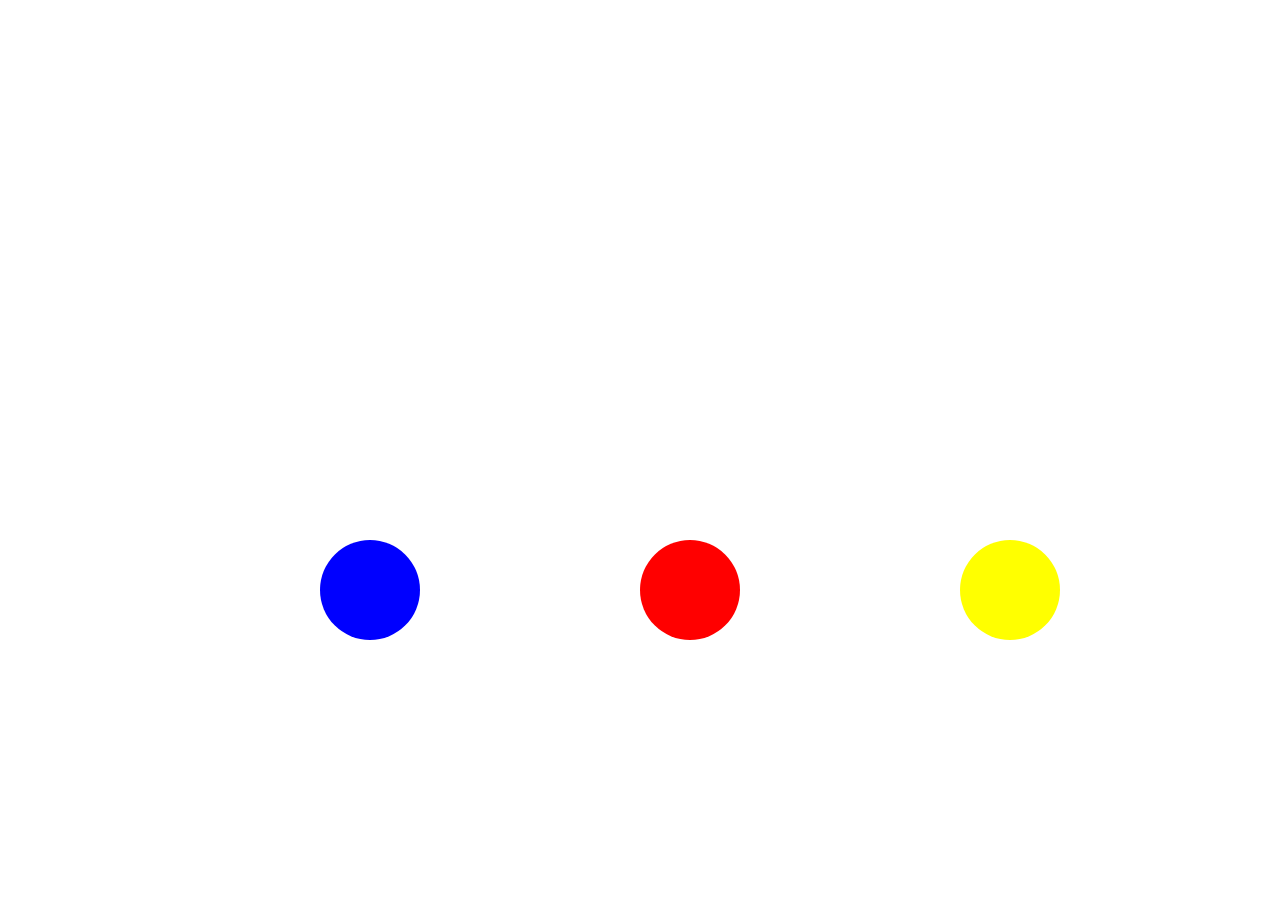
<file: alan/index.html>
<!DOCTYPE html>
<html lang="en">
  <head>
    <meta charset="UTF-8" />
    <meta http-equiv="X-UA-Compatible" content="IE=edge" />
    <meta name="viewport" content="width=device-width, initial-scale=1.0" />
    <title>Document</title>
    <link rel="stylesheet" href="style.css" />
  </head>
  <body>
    <div class="balls" id="blue"></div>
    <div class="balls" id="red"></div>
    <div class="balls" id="yellow"></div>
  </body>
</html>
</file>
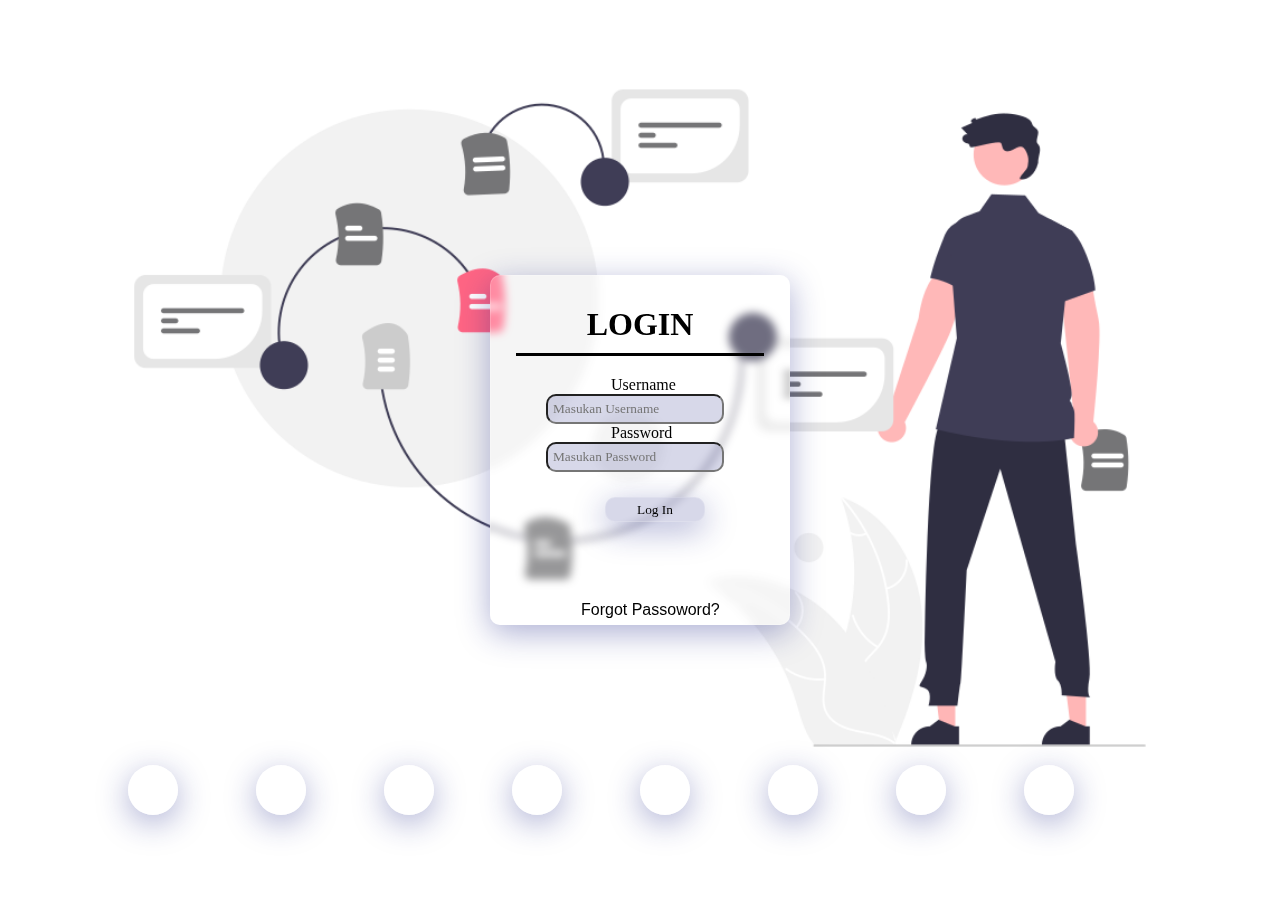
<file: alan/1.html>
<!DOCTYPE html>
<html lang="en">
  <head>
    <meta charset="UTF-8" />
    <meta http-equiv="X-UA-Compatible" content="IE=edge" />
    <meta name="viewport" content="width=device-width, initial-scale=1.0" />
    <title>Bikin sendiri</title>
    <link rel="stylesheet" href="1.css" />
    <link rel="preconnect" href="https://fonts.googleapis.com" />
  </head>
  <body>
    <div class="container">
      <h1>LOGIN</h1>
      <form>
        <label>Username</label><br />
        <input type="text" placeholder="Masukan Username" /><br />
        <label>Password</label><br />
        <input type="password" placeholder="Masukan Password" /><br />
        <button type="submit">Log In</button>
      </form>
      <a href="#">Forgot Passoword?</a>
    </div>

    <div class="container-balls" id="balls1"></div>
    <div class="container-balls" id="balls2"></div>
    <div class="container-balls" id="balls3"></div>
    <div class="container-balls" id="balls4"></div>
    <div class="container-balls" id="balls5"></div>
    <div class="container-balls" id="balls6"></div>
    <div class="container-balls" id="balls7"></div>
    <div class="container-balls" id="balls8"></div>
  </body>
</html>
</file>
<file: alan/style.css>
.balls {
  width: 100px;
  height: 100px;
  border-radius: 50%;
  position: fixed;
  top: 60%;
  animation-name: balls;
  animation-duration: 2s;
  animation-iteration-count: infinite;
}

#blue {
  background-color: blue;
  left: 25%;
  animation-timing-function: cubic-bezier(0, 0, 0.58, 1);
}

#red {
  background: red;
  left: 50%;
  animation-timing-function: ease-in;
}

#yellow {
  background-color: yellow;
  left: 75%;
  animation-timing-function: cubic-bezier(0.175, 0.885, 0.32, 1.275);
}

@keyframes balls {
  45% {
    right: 10%;
    background: linear-gradient(to left, orange, black);
  }

  50% {
    top: 10%;
  }

  100% {
    left: 10%;
    background: linear-gradient(to right, #dae2f8, #d6a4a4);
  }
}
</file>
<file: alan/1.css>
* {
  margin: 0;
  padding: 0;
  box-sizing: border-box;
  font-family: "open-sans", sans-serif;
}

body {
  background-image: url(undraw_Thought_process_re_om58.png);
  background-repeat: no-repeat;
  background-size: cover;
}

.container {
  position: absolute;
  left: 50%;
  top: 50%;
  transform: translate(-50%, -50%);
  padding: 20px 25px;
  width: 300px;
  height: 350px;
  background: rgba(255, 255, 255, 0.25);
  box-shadow: 0 8px 32px 0 rgba(31, 38, 135, 0.37);
  backdrop-filter: blur(4px);
  border-radius: 10px;
  border: 1px solid rgba(255, 255, 255, 0.18);
}

.container h1 {
  text-align: center;
  color: black;
  font-family: "Righteous", cursive;
  padding: 10px;
  border-bottom: 3px solid black;
}

.container form {
  position: relative;
  top: 10px;
  bottom: 30px;
  left: 30px;
  padding: 10px;
}

.container form label {
  position: relative;
  font-family: "Righteous", cursive;
  padding-left: 55px;
}

.container form input {
  padding: 5px;
  border-radius: 10px;
  background: rgba(31, 38, 135, 0.18);
  font-family: "Righteous", cursive;
  margin-left: -10px;
}

.container form button {
  width: 100px;
  height: 25px;
  position: relative;
  top: 15px;
  left: 49px;
  margin-top: 10px;
  background: #1f26872e;
  box-shadow: 0 8px 32px 0 rgba(31, 38, 135, 0.37);
  backdrop-filter: blur(8px);
  -webkit-backdrop-filter: blur(8px);
  border-radius: 10px;
  border: 1px solid rgba(255, 255, 255, 0.18);
  font-family: "Righteous", cursive;
  transition: width 1s;
}
.container form button:hover {
  transform: scale(1.1);
  cursor: pointer;
  font-size: 15px;
  font-weight: bold;
}

.container a {
  position: absolute;
  left: 90px;
  bottom: 5px;
  text-decoration: none;
  color: black;
}

.container a:hover {
  cursor: pointer;
  color: rgb(167, 152, 167);
}

.container-balls {
  position: absolute;
  top: 85%;
  width: 50px;
  height: 50px;
  border-radius: 50%;
  background: rgba(255, 255, 255, 0.65);
  box-shadow: 0 8px 32px 0 rgba(31, 38, 135, 0.37);
  backdrop-filter: blur(11px);
  border: 1px solid rgba(255, 255, 255, 0.18);
}

#balls1 {
  left: 10%;
  animation-name: balls1;
  animation-duration: 3s;
  animation-iteration-count: infinite;
}

@keyframes balls1 {
  50% {
    right: 10%;
    top: 70%;
    background: rgba(14, 14, 14, 0.55);
    box-shadow: 0 8px 32px 0 rgba(31, 38, 135, 0.37);
    backdrop-filter: blur(2px);
    border: 1px solid rgba(255, 255, 255, 0.18);
  }
  100% {
    left: 20%;
    opacity: 1;
  }
}

#balls2 {
  left: 20%;
  animation-name: balls2;
  animation-duration: 3s;
  animation-iteration-count: infinite;
  animation-delay: 2s;
}

@keyframes balls2 {
  50% {
    right: 10%;
    top: 50%;
    background: rgba(14, 14, 14, 0.55);
    box-shadow: 0 8px 32px 0 rgba(31, 38, 135, 0.37);
    backdrop-filter: blur(2px);
    border: 1px solid rgba(255, 255, 255, 0.18);
    animation-delay: 1s;
  }
  100% {
    left: 30%;
    opacity: 1;
  }
}

#balls3 {
  left: 30%;
  animation-name: balls3;
  animation-duration: 3s;
  animation-iteration-count: infinite;
  animation-delay: 3s;
}

@keyframes balls3 {
  50% {
    top: 80%;
    background: rgba(14, 14, 14, 0.55);
    box-shadow: 0 8px 32px 0 rgba(31, 38, 135, 0.37);
    backdrop-filter: blur(2px);
    border: 1px solid rgba(255, 255, 255, 0.18);
  }
  100% {
    left: 40%;
    opacity: 1;
  }
}
#balls4 {
  left: 40%;
  animation-name: balls4;
  animation-duration: 3s;
  animation-iteration-count: infinite;
  animation-delay: 4s;
}

@keyframes balls4 {
  50% {
    top: 80%;
    background: rgba(14, 14, 14, 0.55);
    box-shadow: 0 8px 32px 0 rgba(31, 38, 135, 0.37);
    backdrop-filter: blur(2px);
    border: 1px solid rgba(255, 255, 255, 0.18);
  }
  100% {
    left: 50%;
    opacity: 1;
  }
}

#balls5 {
  left: 50%;
  animation-name: balls5;
  animation-duration: 3s;
  animation-iteration-count: infinite;
  animation-delay: 5s;
}
@keyframes balls5 {
  50% {
    top: 80%;
    background: rgba(14, 14, 14, 0.55);
    box-shadow: 0 8px 32px 0 rgba(31, 38, 135, 0.37);
    backdrop-filter: blur(2px);
    border: 1px solid rgba(255, 255, 255, 0.18);
  }
  100% {
    left: 60%;
    opacity: 1;
  }
}
#balls6 {
  left: 60%;
  animation-name: balls6;
  animation-duration: 3s;
  animation-iteration-count: infinite;
  animation-delay: 6s;
}
@keyframes balls6 {
  50% {
    top: 50%;
    background: rgba(14, 14, 14, 0.55);
    box-shadow: 0 8px 32px 0 rgba(31, 38, 135, 0.37);
    backdrop-filter: blur(2px);
    border: 1px solid rgba(255, 255, 255, 0.18);
  }
  100% {
    left: 70%;
    opacity: 1;
  }
}
#balls7 {
  left: 70%;
  animation-name: balls7;
  animation-duration: 3s;
  animation-iteration-count: infinite;
  animation-delay: 7s;
}

@keyframes balls7 {
  50% {
    top: 70%;
    background: rgba(14, 14, 14, 0.55);
    box-shadow: 0 8px 32px 0 rgba(31, 38, 135, 0.37);
    backdrop-filter: blur(2px);
    border: 1px solid rgba(255, 255, 255, 0.18);
  }
  100% {
    left: 80%;
    opacity: 1;
  }
}
#balls8 {
  left: 80%;
  animation-name: balls8;
  animation-duration: 3s;
  animation-iteration-count: infinite;
  animation-delay: 8s;
}

@keyframes balls8 {
  50% {
    top: 50%;
    background: rgba(14, 14, 14, 0.55);
    box-shadow: 0 8px 32px 0 rgba(31, 38, 135, 0.37);
    backdrop-filter: blur(2px);
    border: 1px solid rgba(255, 255, 255, 0.18);
  }
  100% {
    left: 90%;
    opacity: 1;
  }
}
</file>
